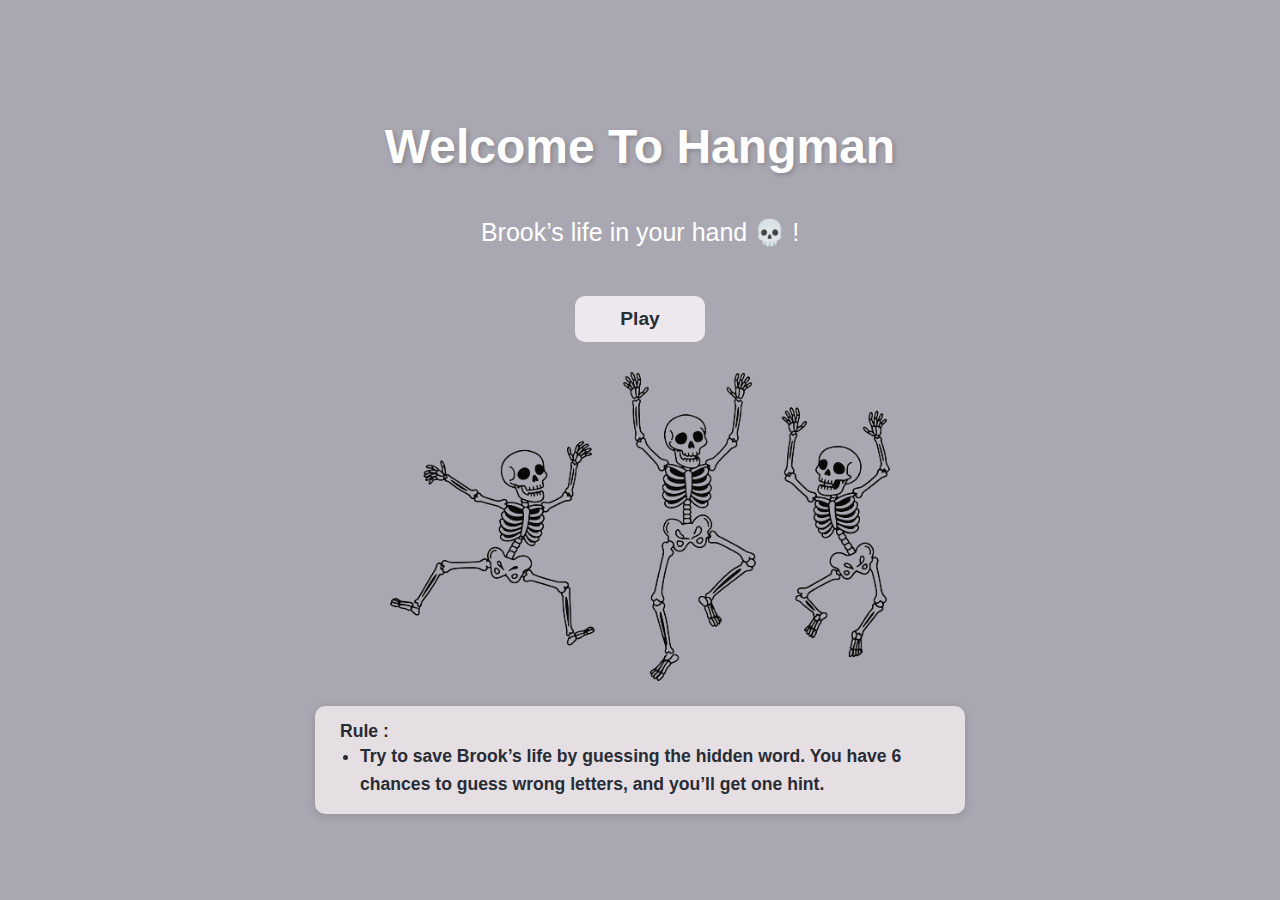
<file: index.html>
<!DOCTYPE html>
<html lang="en">
  <head>
    <meta charset="UTF-8" />
    <meta name="viewport" content="width=device-width, initial-scale=1" />
    <link rel="stylesheet" href="style.css" />
    <script src="script.js" type="module" defer></script>

    <title>Hangman Game - Home</title>
  </head>
  <body>
    <h1>Welcome To Hangman</h1>
    <p>Brook’s life in your hand 💀 !</p>
    <a href="game.html">Play</a>

    <img id="dance" src="img/home.png" alt="home" />

    <div>
      Rule :
      <li>
        Try to save Brook’s life by guessing the hidden word. You have 6 chances
        to guess wrong letters, and you’ll get one hint.
      </li>
    </div>
  </body>
</html>
</file>
<file: style.css>
body {
  font-family: Arial, sans-serif;
  background: #a9a7b1;
  color: white;
  display: flex;
  flex-direction: column;
  align-items: center;
  justify-content: center;
  height: 100vh;
  margin: 0;
  text-align: center;
}

h1 {
  font-size: 3rem;
  font-family: "Gill Sans", "Gill Sans MT", Calibri, "Trebuchet MS", sans-serif;
  margin-bottom: 15px;
  text-shadow: 2px 2px 5px rgba(0, 0, 0, 0.2);
}

p {
  font-size: 25px;
  margin-bottom: 25px;
  max-width: 450px;
  text-align: center;
  line-height: 1.5;
}

a {
  background-color: #ece8ed;
  color: #282c34;
  padding: 12px 45px;
  text-decoration: none;
  font-weight: bold;
  font-size: 1.2rem;
  border-radius: 10px;
  margin-top: 20px;
  transition: all 0.3s ease;
  display: inline-block;
}

a:hover {
  background-color: #d7d2d8;
  transform: scale(1.05);
}

div {
  background-color: #e5dfe3;
  color: #282c34;
  padding: 15px 25px;
  font-weight: bold;
  font-size: 1.1rem;
  border-radius: 10px;
  margin-top: 25px;
  max-width: 600px;
  box-shadow: 0 2px 10px rgba(0, 0, 0, 0.15);
  text-align: left;
}

li {
  margin-left: 20px;
  line-height: 1.6;
}

#dance {
  margin-top: 30px;
  width: 500px;
  height: auto;
  display: block;
}
</file>
